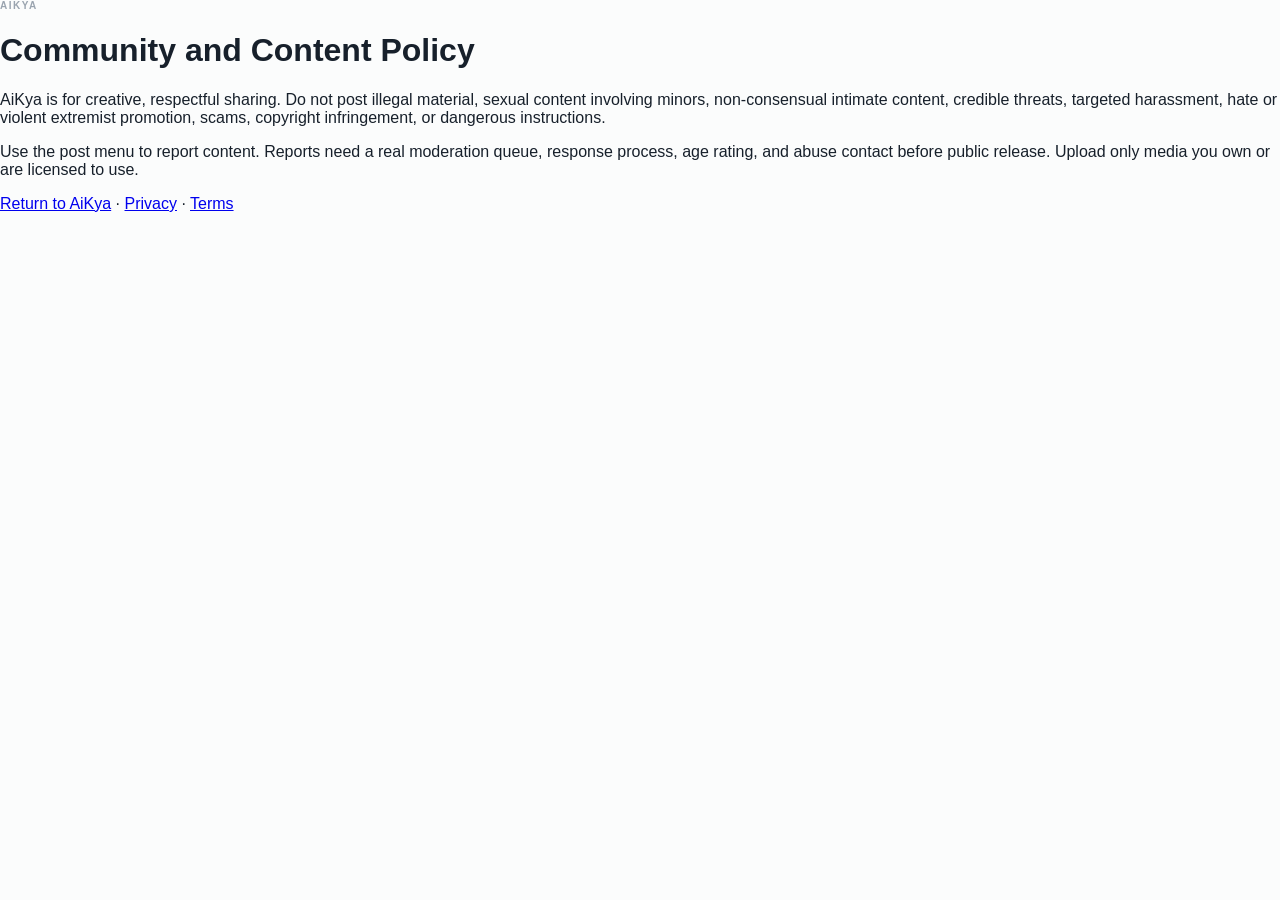
<file: content-policy.html>
<!doctype html>
<html lang="en"><head><meta charset="UTF-8"><meta name="viewport" content="width=device-width, initial-scale=1"><title>AiKya Content Policy</title><link rel="stylesheet" href="styles.css"></head><body><main class="legal-page"><p class="eyebrow">AiKya</p><h1>Community and Content Policy</h1><p>AiKya is for creative, respectful sharing. Do not post illegal material, sexual content involving minors, non-consensual intimate content, credible threats, targeted harassment, hate or violent extremist promotion, scams, copyright infringement, or dangerous instructions.</p><p>Use the post menu to report content. Reports need a real moderation queue, response process, age rating, and abuse contact before public release. Upload only media you own or are licensed to use.</p><p><a href="index.html">Return to AiKya</a> · <a href="privacy.html">Privacy</a> · <a href="terms.html">Terms</a></p></main></body></html>
</file>
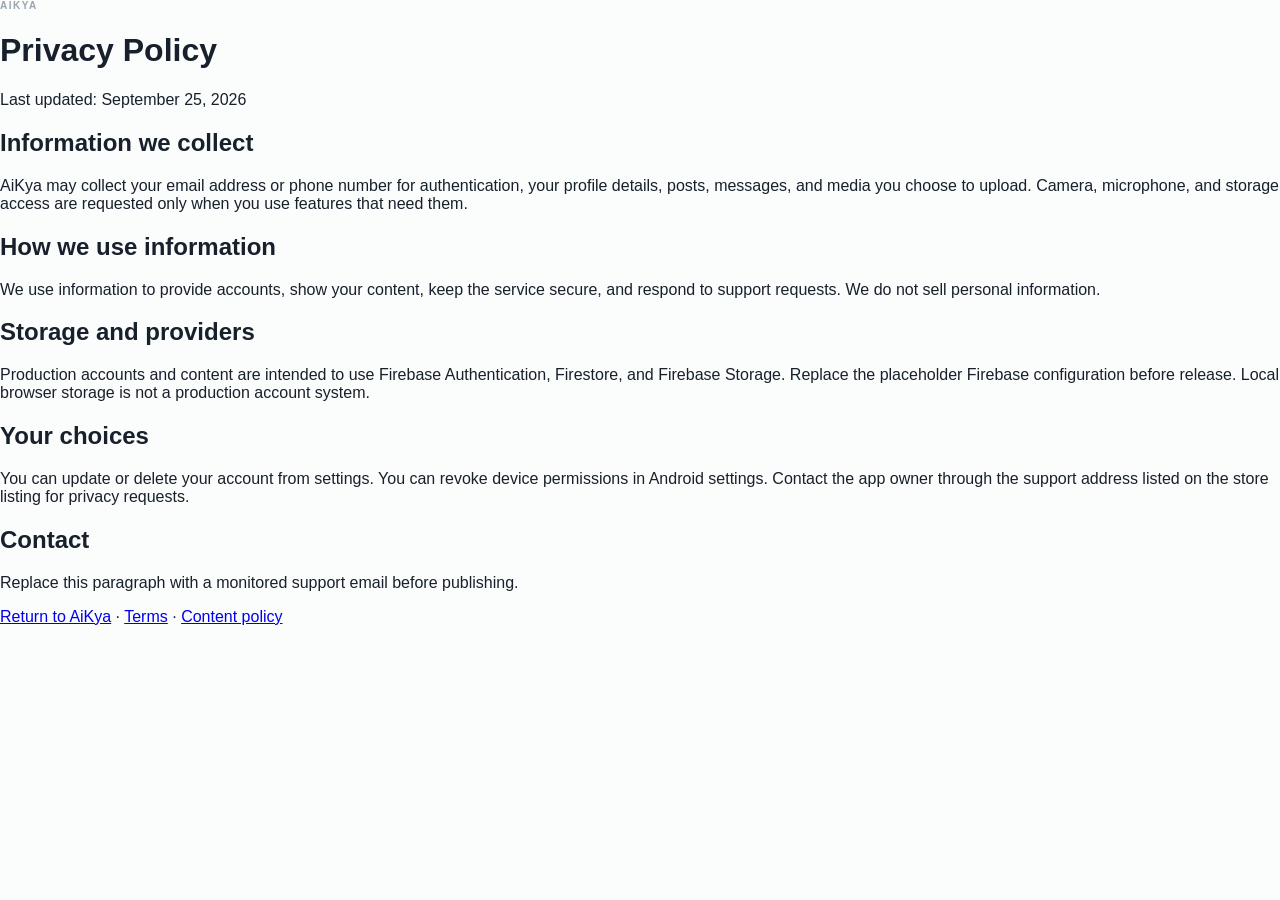
<file: privacy.html>
<!doctype html>
<html lang="en"><head><meta charset="UTF-8"><meta name="viewport" content="width=device-width, initial-scale=1"><title>AiKya Privacy Policy</title><link rel="stylesheet" href="styles.css"></head><body><main class="legal-page"><p class="eyebrow">AiKya</p><h1>Privacy Policy</h1><p>Last updated: September 25, 2026</p><h2>Information we collect</h2><p>AiKya may collect your email address or phone number for authentication, your profile details, posts, messages, and media you choose to upload. Camera, microphone, and storage access are requested only when you use features that need them.</p><h2>How we use information</h2><p>We use information to provide accounts, show your content, keep the service secure, and respond to support requests. We do not sell personal information.</p><h2>Storage and providers</h2><p>Production accounts and content are intended to use Firebase Authentication, Firestore, and Firebase Storage. Replace the placeholder Firebase configuration before release. Local browser storage is not a production account system.</p><h2>Your choices</h2><p>You can update or delete your account from settings. You can revoke device permissions in Android settings. Contact the app owner through the support address listed on the store listing for privacy requests.</p><h2>Contact</h2><p>Replace this paragraph with a monitored support email before publishing.</p><p><a href="index.html">Return to AiKya</a> · <a href="terms.html">Terms</a> · <a href="content-policy.html">Content policy</a></p></main></body></html>
</file>
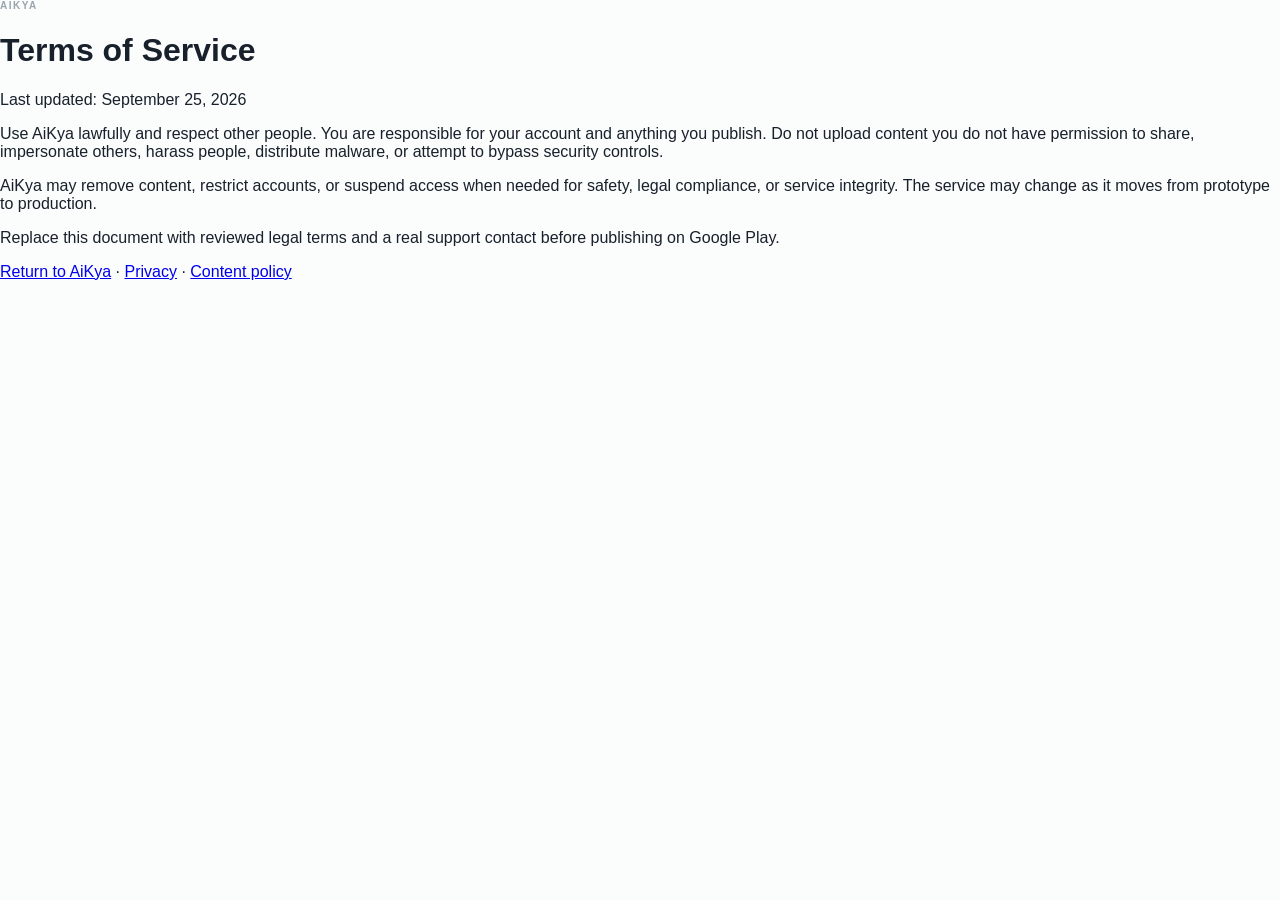
<file: terms.html>
<!doctype html>
<html lang="en"><head><meta charset="UTF-8"><meta name="viewport" content="width=device-width, initial-scale=1"><title>AiKya Terms</title><link rel="stylesheet" href="styles.css"></head><body><main class="legal-page"><p class="eyebrow">AiKya</p><h1>Terms of Service</h1><p>Last updated: September 25, 2026</p><p>Use AiKya lawfully and respect other people. You are responsible for your account and anything you publish. Do not upload content you do not have permission to share, impersonate others, harass people, distribute malware, or attempt to bypass security controls.</p><p>AiKya may remove content, restrict accounts, or suspend access when needed for safety, legal compliance, or service integrity. The service may change as it moves from prototype to production.</p><p>Replace this document with reviewed legal terms and a real support contact before publishing on Google Play.</p><p><a href="index.html">Return to AiKya</a> · <a href="privacy.html">Privacy</a> · <a href="content-policy.html">Content policy</a></p></main></body></html>
</file>
<file: styles.css>
.movies-view .stories,.movies-view .view-switcher,.movies-view .right-rail{display:none}.movies-view .content-grid{grid-template-columns:minmax(0,1fr);max-width:1180px;margin:0 auto;padding-left:5.5%;padding-right:5.5%}.movies-view .feed{min-width:0}.movies-view .movie-catalog{padding:24px}.movies-view .movie-grid{grid-template-columns:repeat(3,minmax(0,1fr))}@media(max-width:900px){.movies-view .movie-grid{grid-template-columns:repeat(2,minmax(0,1fr))}}@media(max-width:560px){.movies-view .content-grid{padding-left:16px;padding-right:16px}.movies-view .movie-catalog{padding:16px}.movies-view .movie-grid{grid-template-columns:1fr}}
.movie-catalog{padding:22px;background:#fff;border:1px solid var(--line);border-radius:14px;margin-bottom:18px}.movie-catalog-top{display:flex;align-items:end;justify-content:space-between;gap:18px}.movie-catalog h2{margin:0;font-family:var(--display);font-size:24px}.movie-search-wrap{display:flex;align-items:center;gap:8px;width:min(250px,48%);padding:9px 12px;border:1px solid var(--line);border-radius:8px;color:var(--muted)}.movie-search-wrap input{width:100%;border:0;outline:0;background:transparent;color:var(--ink);font:inherit}.movie-categories{display:flex;gap:8px;margin:20px 0;border-bottom:1px solid var(--line)}.movie-category{padding:10px 13px;border:0;border-bottom:2px solid transparent;background:transparent;color:var(--muted);font:inherit;font-weight:700;cursor:pointer}.movie-category.active{border-bottom-color:var(--coral);color:var(--ink)}.movie-grid{display:grid;grid-template-columns:repeat(2,minmax(0,1fr));gap:12px}.movie-card{display:grid;grid-template-columns:88px minmax(0,1fr);gap:12px;min-height:150px;padding:10px;border:1px solid var(--line);border-radius:10px;overflow:hidden}.movie-poster{width:88px;height:132px;object-fit:cover;border-radius:6px;background:#e9efec}.movie-poster.poster-missing{visibility:hidden}.movie-details{min-width:0;display:flex;flex-direction:column;align-items:flex-start}.movie-details h3{margin:2px 0 4px;font-size:15px;line-height:1.3}.movie-meta{margin:0 0 7px;color:var(--muted);font-size:11px}.movie-overview{display:-webkit-box;margin:0 0 8px;overflow:hidden;color:var(--muted);font-size:12px;line-height:1.45;-webkit-box-orient:vertical;-webkit-line-clamp:3}.movie-watch-link,.movie-setup a{margin-top:auto;color:#b84b3d;font-size:12px;font-weight:700;text-decoration:none}.movie-watch-link:hover,.movie-setup a:hover{text-decoration:underline}.movie-status{padding:18px 4px;color:var(--muted);font-size:13px}.movie-setup{display:grid;gap:9px;padding:18px;border:1px dashed var(--line);border-radius:9px}.movie-setup strong{color:var(--ink)}.movie-setup code{font-size:11px}.movie-retry{border:1px solid var(--line);border-radius:7px;background:#fff;padding:8px 12px;color:var(--ink);font:inherit;cursor:pointer}.tmdb-attribution{margin:20px 0 0;color:var(--muted);font-size:10px}.tmdb-attribution a{color:inherit}.dark-mode .movie-catalog,.dark-mode .movie-card{background:#1a3037;border-color:#38515a}.dark-mode .movie-category,.dark-mode .movie-catalog h2,.dark-mode .movie-details h3,.dark-mode .movie-setup strong{color:var(--ink)}@media(max-width:700px){.movie-catalog{padding:16px}.movie-catalog-top{align-items:stretch;flex-direction:column}.movie-search-wrap{width:auto}.movie-grid{grid-template-columns:1fr}.movie-card{grid-template-columns:76px minmax(0,1fr);min-height:132px}.movie-poster{width:76px;height:114px}}
.media-empty{display:grid;gap:8px;padding:28px;border:1px dashed #c7d4d0;border-radius:14px;background:#f8fbfa;color:#29444a}.media-empty span{font-size:13px;color:#6d7e80}.media-empty .media-web-search{justify-self:start;margin-top:8px}
 .dm-once select{border:1px solid var(--line);border-radius:6px;padding:4px 5px;background:#f8faf9;color:var(--ink);font-size:9px}.view-limit{color:#27866e!important}
.bubble-more{display:none;position:absolute;right:-22px;top:3px;color:#8b999f;font-size:10px}.dm-bubble{position:relative}.dm-bubble:hover .bubble-more{display:block}.message-reaction{position:absolute;bottom:-11px;right:8px;background:white;border-radius:10px;padding:2px 4px;font-size:12px}.story-progress{position:relative;height:3px;background:rgba(255,255,255,.35);border-radius:9px;margin-bottom:25px}.story-progress i{display:block;height:100%;width:0;background:#fff;border-radius:9px}.story-viewer-top{display:flex;justify-content:space-between;margin-bottom:18px}.story-viewer-top button{color:#fff;font-size:17px}.story-reactions{display:flex;justify-content:center;gap:10px;margin:18px 0}.story-reactions button{background:rgba(255,255,255,.18);border-radius:50%;width:35px;height:35px;font-size:17px}.story-reply-box{display:flex;gap:7px}.story-reply-box input{min-width:0;flex:1;border:1px solid rgba(255,255,255,.5);background:transparent;color:#fff;border-radius:18px;padding:9px 12px;outline:0}.story-reply-box input::placeholder{color:rgba(255,255,255,.75)}.story-send{background:#fff;color:#227567;border-radius:50%;width:34px}.story-view-actions{display:flex;justify-content:space-between;margin-top:17px}.story-view-actions button{color:#fff;font-size:11px;border:1px solid rgba(255,255,255,.5);border-radius:15px;padding:7px 12px}.story-owner-card{display:flex;align-items:center;gap:10px;margin-bottom:15px}.story-owner-card small,.story-owner-card b{display:block}.story-owner-card small{font-size:10px;color:var(--muted);margin-top:3px}.story-owner-card .story-large-avatar{margin:0;width:48px;height:48px;font-size:22px}.story-options,.story-management{display:flex;gap:6px;flex-wrap:wrap;margin:10px 0}.story-options button,.story-management button{border:1px solid var(--line);border-radius:7px;padding:7px 9px;font-size:10px}.story-management{justify-content:space-between;margin-top:13px}.story-management button:last-child{color:#c75f4e}.story-viewer{position:relative}@keyframes story-progress{from{width:0}to{width:100%}}
.dm-call-actions{margin-left:auto;display:flex;align-items:center;gap:5px}.dm-call-actions button{width:27px;height:27px;border-radius:7px;color:#267e6d;font-size:15px}.dm-call-actions button:hover{background:#eaf5f1}.dm-camera{color:#27866e;font-size:17px}.call-screen{text-align:center;background:linear-gradient(145deg,#12343e,#1b7669);color:white;border-radius:14px;padding:36px 20px}.call-avatar{width:86px;height:86px;margin:0 auto 16px}.call-video{display:block;width:100%;max-height:250px;object-fit:cover;border-radius:12px;margin-bottom:15px;background:#09171c}.call-status{font-size:12px;margin:10px}.end-call{background:#e96f62;color:white;border-radius:18px;padding:10px 22px;font-size:12px;font-weight:700;margin-top:15px}
.dm-layout{min-height:0}@media(max-width:560px){.dm-layout{grid-template-columns:1fr;height:560px}.dm-sidebar{display:none}.feature-panel{padding:20px}.dm-chat-header{padding:12px}.dm-thread{padding:15px 10px}}
.dm-plus-menu{display:none;position:absolute;bottom:70px;left:14px;right:14px;background:#fff;border:1px solid var(--line);border-radius:12px;padding:8px;box-shadow:0 10px 30px rgba(20,40,45,.15);grid-template-columns:1fr 1fr;gap:5px;z-index:3}.dm-plus-menu.open{display:grid}.dm-plus-menu button{padding:9px 6px;border-radius:7px;text-align:left;font-size:11px}.dm-plus-menu button:hover{background:#eaf5f1}.dm-chat{position:relative}.dm-once{display:flex!important;align-items:center;gap:4px!important;margin:0!important;font-size:9px!important;color:#6c7b82!important;white-space:nowrap}.dm-once input{width:auto!important;margin:0!important}.dm-media{display:block;max-width:180px;max-height:180px;border-radius:9px}.dm-audio{max-width:190px}.dark-mode .dm-sidebar,.dark-mode .dm-plus-menu{background:#12242b}
 .message-list{margin-bottom:14px}.message-row{display:flex;align-items:center;gap:10px;padding:12px 0;border-bottom:1px solid var(--line)}.message-row>div:last-child{flex:1}.message-row b,.message-row small{display:block}.message-row b{font-size:12px}.message-row small{color:var(--muted);font-size:11px;margin-top:4px}
.dm-layout{display:grid;grid-template-columns:185px 1fr;height:500px;margin:-8px -10px -10px;border:1px solid var(--line);border-radius:12px;overflow:hidden}.dm-sidebar{border-right:1px solid var(--line);background:#fbfcfc;padding:15px 10px}.dm-heading{display:flex;justify-content:space-between;align-items:center;padding:0 5px 13px;font-size:16px}.dm-compose,.dm-info,.dm-attach{font-size:18px;color:#64737b}.dm-search{width:100%;border:0;background:#eef2f1;border-radius:8px;padding:8px;font-size:11px;outline:0}.dm-conversations{margin-top:10px}.dm-conversation{width:100%;display:flex;align-items:center;gap:8px;text-align:left;padding:9px 5px;border-radius:9px}.dm-conversation:hover,.dm-conversation.active{background:#eaf5f1}.dm-conversation .avatar{width:31px;height:31px;font-size:11px}.dm-conversation span{min-width:0;flex:1}.dm-conversation b,.dm-conversation small{display:block;white-space:nowrap;overflow:hidden;text-overflow:ellipsis}.dm-conversation b{font-size:11px}.dm-conversation small{font-size:9px;color:var(--muted);margin-top:3px}.dm-conversation i{width:6px;height:6px;border-radius:50%;background:#63bd9c}.dm-chat{display:flex;flex-direction:column;min-width:0;background:#fff}.dm-chat-header{display:flex;align-items:center;gap:9px;padding:13px 15px;border-bottom:1px solid var(--line)}.dm-chat-header .avatar{width:32px;height:32px;font-size:11px}.dm-chat-header div:nth-child(2){flex:1}.dm-chat-header b,.dm-chat-header small{display:block}.dm-chat-header b{font-size:12px}.dm-chat-header small{font-size:10px;color:var(--muted);margin-top:2px}.dm-thread{flex:1;overflow:auto;padding:18px 14px}.dm-date{text-align:center;color:#a5afb5;font-size:9px;margin-bottom:16px}.dm-bubble-row{display:flex;margin:8px 0}.dm-bubble-row.mine{justify-content:flex-end}.dm-bubble{max-width:78%;background:#eef3f2;border-radius:15px 15px 15px 4px;padding:9px 12px;font-size:12px;line-height:1.4}.dm-bubble-row.mine .dm-bubble{background:#1d7567;color:white;border-radius:15px 15px 4px 15px}.dm-bubble small{display:block;font-size:8px;opacity:.6;margin-top:3px}.dm-composer{display:flex;align-items:center;gap:7px;border-top:1px solid var(--line);padding:10px}.dm-composer input{min-width:0;flex:1;border:1px solid var(--line);border-radius:18px;padding:9px 12px;outline:0;font-size:11px}.dm-send{background:var(--coral);color:#fff;border-radius:16px;padding:8px 12px;font-size:11px;font-weight:700}
 .feature-overlay{position:fixed;inset:0;z-index:40}.feature-backdrop{position:absolute;inset:0;background:rgba(17,33,40,.5);backdrop-filter:blur(4px)}.feature-panel{position:relative;width:min(430px,calc(100% - 28px));max-height:88vh;overflow:auto;margin:9vh auto;background:#fff;border-radius:19px;padding:26px;box-shadow:0 25px 70px rgba(0,0,0,.25)}.feature-panel h2{font:700 25px 'Syne';margin:7px 0 18px}.feature-body textarea,.feature-body input{width:100%;border:1px solid var(--line);border-radius:8px;padding:11px;margin:7px 0 10px;outline:0}.story-viewer{text-align:center;background:linear-gradient(145deg,#173e4d,#e57e69);border-radius:14px;padding:35px 20px;color:#fff}.story-progress{height:3px;background:#fff;border-radius:9px;margin-bottom:35px}.story-large-avatar{width:92px;height:92px;border-radius:50%;display:grid;place-items:center;margin:auto;background:rgba(255,255,255,.2);font:700 42px 'Syne'}.story-viewer p{line-height:1.5}.notification-item{padding:15px 4px;border-bottom:1px solid var(--line);font-size:13px}.empty-state{text-align:center;color:var(--muted);padding:20px}.music-card.playing{outline:2px solid #86cdb9}.story,.trend{cursor:pointer}
body.dark-mode{--ink:#e8f0ef;--muted:#9aa9ad;--line:#294149;--paper:#0d1a20;background:#0d1a20}.dark-mode .sidebar,.dark-mode .topbar,.dark-mode .post,.dark-mode .rail-card,.dark-mode .auth-card{background:#12242b}.dark-mode .search-wrap,.dark-mode .music-card,.dark-mode .composer-fields select,.dark-mode .composer-fields input,.dark-mode .auth-card input,.dark-mode .auth-card textarea{background:#1a3037;color:var(--ink)}.dark-mode .post-copy,.dark-mode .auth-card h2,.dark-mode .auth-card label,.dark-mode .settings-group-title{color:var(--ink)}.settings-group-title{font-size:10px;letter-spacing:1px;text-transform:uppercase;color:#9aa4ac;font-weight:700;margin:17px 0 4px}.setting-row span{display:flex;flex-direction:column}.setting-row small{font-size:10px;color:var(--muted);font-weight:400;margin-top:3px}.setting-select{display:flex!important;align-items:center;justify-content:space-between;gap:12px}.setting-select select{width:130px;border:1px solid var(--line);border-radius:7px;padding:8px;background:#f8faf9;color:var(--ink)}.settings-action{display:flex;justify-content:space-between;width:100%;padding:11px 0;border-bottom:1px solid #f0f2f2;text-align:left;font-size:12px;font-weight:600}.settings-action span{font-size:20px;color:#9aa4ac}.settings-action.danger{color:#c75f4e}
 .settings-list{border-top:1px solid var(--line);margin-top:17px;padding-top:7px}.setting-row{display:flex!important;align-items:center;justify-content:space-between;gap:10px;color:#67747d!important;margin:0!important;padding:10px 0;border-bottom:1px solid #f0f2f2}.setting-row input{width:17px!important;margin:0!important;accent-color:#27866e}
.composer-fields{display:flex;gap:8px;margin-bottom:15px}.composer-fields select,.composer-fields input{min-width:0;border:1px solid var(--line);border-radius:8px;padding:9px 10px;background:#f8faf9;outline:0;font-size:12px}.composer-fields select{width:130px}.composer-fields input{flex:1}.media-preview{width:100%;max-height:360px;object-fit:cover;border-radius:12px;margin-top:4px}.video-preview{background:#101d25}.account-button{display:flex;align-items:center;gap:8px;font-size:12px;font-weight:700}.account-avatar{width:29px;height:29px;font-size:11px}.auth-modal{display:none;position:fixed;inset:0;z-index:25}.auth-modal.open{display:block}.auth-card{position:relative;width:min(410px,calc(100% - 28px));max-height:90vh;overflow:auto;margin:7vh auto;background:#fff;border-radius:20px;padding:28px;box-shadow:0 25px 70px rgba(0,0,0,.22)}.auth-card>.close-button{position:absolute;right:18px;top:14px}.auth-brand{display:flex;align-items:center;gap:8px;font:800 23px 'Syne';margin-bottom:27px}.auth-brand .brand-mark{width:29px;height:29px;font-size:18px;border-radius:9px}.auth-card h2{font:700 25px 'Syne';margin:7px 0 18px}.auth-tabs{display:flex;gap:20px;border-bottom:1px solid var(--line);margin-bottom:18px}.auth-tab{padding:9px 0;color:#9ba4ac;font-size:12px;font-weight:700}.auth-tab.active{color:var(--ink);border-bottom:2px solid var(--coral)}.auth-card label{display:block;color:#67747d;font-size:11px;font-weight:700;margin:13px 0}.auth-card input,.auth-card textarea{display:block;width:100%;margin-top:7px;border:1px solid #dfe6e7;border-radius:8px;padding:11px;outline:0;background:#fbfcfc;font-size:13px}.auth-card input:focus,.auth-card textarea:focus{border-color:#77baa9}.auth-submit{width:100%;background:var(--deep);color:#fff;border-radius:8px;padding:12px;font-size:12px;font-weight:700;margin-top:7px}.forgot-button{display:block;margin:17px auto 0;color:#27866e;font-size:11px;font-weight:700}.auth-note,.auth-description{color:var(--muted);font-size:11px;line-height:1.5;text-align:center;margin:18px 0 0}.hidden{display:none!important}.profile-editor .large-avatar{width:62px;height:62px;margin:3px 0 18px;font-size:22px}.logout-button{display:block;width:100%;border:1px solid #f2b8ad;color:#c75f4e;border-radius:8px;padding:10px;font-size:12px;font-weight:700;margin-top:9px}
:root{--ink:#17202b;--muted:#8993a1;--line:#e9edf0;--paper:#fbfcfc;--mint:#cceee4;--coral:#ff8e72;--blue:#cfe7ff;--deep:#152d39}*{box-sizing:border-box}html,body{margin:0;min-height:100%;font-family:'DM Sans',sans-serif;color:var(--ink);background:var(--paper)}button,input,textarea{font:inherit}button{cursor:pointer;border:0;background:none;color:inherit}.app-shell{display:flex;min-height:100vh}.sidebar{width:238px;border-right:1px solid var(--line);padding:30px 20px 22px;display:flex;flex-direction:column;background:#fff;position:fixed;inset:0 auto 0 0}.brand,.mobile-brand{font:800 28px 'Syne',sans-serif;text-decoration:none;color:var(--ink);display:flex;align-items:center;gap:10px;letter-spacing:-1.5px}.brand-mark{display:grid;place-items:center;background:var(--coral);color:#fff;width:34px;height:34px;border-radius:11px;font:800 21px 'Syne';transform:rotate(-7deg)}.eyebrow{font-size:10px;letter-spacing:1.5px;text-transform:uppercase;font-weight:700;color:#9aa4af;margin:0}.sidebar>.eyebrow{margin:52px 12px 18px}.main-nav{display:grid;gap:6px}.nav-item{display:flex;align-items:center;gap:13px;width:100%;padding:12px;border-radius:12px;font-weight:600;text-align:left;transition:.2s}.nav-item:hover,.nav-item.active{background:#f1f7f6;color:#14705e}.nav-icon{font-size:20px;width:21px;text-align:center}.nav-badge{margin-left:auto;background:var(--coral);color:white;border-radius:99px;padding:2px 7px;font-size:10px}.sidebar-bottom{margin-top:auto}.mini-profile{display:flex;align-items:center;gap:10px;border-top:1px solid var(--line);padding:18px 4px 0}.mini-profile strong,.mini-profile span{display:block}.mini-profile strong{font-size:13px}.mini-profile span{font-size:11px;color:var(--muted)}.mini-profile .more{margin-left:auto;letter-spacing:2px}.avatar{width:38px;height:38px;border-radius:50%;display:grid;place-items:center;font-weight:700;color:#fff;flex:none}.avatar-self{background:linear-gradient(135deg,#183b4b,#39a490)}.avatar-maya{background:#e1a68e}.avatar-arjun{background:#7791cc}.main-content{margin-left:238px;width:calc(100% - 238px);max-width:1430px}.topbar{height:86px;border-bottom:1px solid var(--line);display:flex;align-items:center;justify-content:space-between;padding:0 5.5%;background:rgba(255,255,255,.9);position:sticky;top:0;z-index:5}.mobile-brand{display:none}.search-wrap{width:min(355px,40%);background:#f4f6f7;border-radius:12px;padding:10px 14px;display:flex;gap:9px;align-items:center;color:#9da7b1}.search-wrap input{border:0;background:transparent;outline:0;width:100%;font-size:13px}.top-actions{display:flex;align-items:center;gap:22px}.icon-button{font-size:22px;position:relative}.notification-dot{position:absolute;top:0;right:-1px;width:6px;height:6px;border-radius:50%;background:var(--coral)}.create-button{background:var(--deep);color:#fff;border-radius:11px;padding:11px 16px;font-weight:700}.create-button span{font-size:20px;vertical-align:-1px;margin-right:4px}.page-heading{display:flex;justify-content:space-between;align-items:end;padding:48px 5.5% 30px}.page-heading h1{font:700 clamp(28px,3vw,42px) 'Syne';letter-spacing:-1.8px;margin:8px 0}.accent{color:var(--coral)}.subheading{color:var(--muted);margin:0;font-size:14px}.view-switcher{display:flex;gap:24px;border-bottom:1px solid var(--line);padding:0 3px}.switch{color:#9ba3ad;padding:9px 0;font-size:13px;font-weight:700;position:relative}.switch.active{color:var(--ink)}.switch.active:after{content:'';position:absolute;bottom:-1px;left:0;right:0;height:2px;background:var(--coral)}.stories{display:flex;gap:20px;padding:0 5.5% 34px;overflow:auto}.story{text-align:center;min-width:64px;font-size:11px;color:#6d7884}.story span:last-child{display:block;margin-top:8px}.story-ring{width:65px;height:65px;border-radius:50%;padding:3px}.story-ring img{width:100%;height:100%;border-radius:50%;object-fit:cover;border:3px solid white}.ring-sky{background:#8dccdc}.ring-coral{background:#f58a6c}.ring-lime{background:#b8d376}.ring-violet{background:#9f94d1}.add-ring{border:1px dashed #bdc7cc;display:grid;place-items:center;background:transparent;color:var(--coral);font-size:26px}.content-grid{display:grid;grid-template-columns:minmax(0,650px) 310px;gap:45px;padding:0 5.5% 60px}.post{background:#fff;border:1px solid var(--line);border-radius:17px;padding:22px;margin-bottom:18px;box-shadow:0 8px 24px rgba(28,45,53,.03)}.post-header{display:flex;align-items:center;gap:10px}.avatar-wrap{position:relative}.online-dot{position:absolute;bottom:0;right:0;width:10px;height:10px;border:2px solid white;border-radius:50%;background:#6fc59b}.post-author{flex:1}.post-author strong,.post-author span{display:block}.post-author strong{font-size:13px}.post-author span{font-size:11px;color:var(--muted);margin-top:2px}.post-menu{color:#a2abb4;font-weight:700;letter-spacing:2px}.verified{display:inline-grid;place-items:center;width:13px;height:13px;border-radius:50%;background:#70bca7;color:white;font-size:9px}.post-copy{font-size:15px;line-height:1.55;margin:20px 0 15px}.hashtag{color:#29987d;font-weight:600}.post-image{height:310px;border-radius:12px;position:relative;overflow:hidden}.image-studio{background:#d8b5a4}.image-studio:before{content:'';position:absolute;inset:0;background:linear-gradient(110deg,rgba(255,245,229,.8) 0 13%,transparent 13% 60%,rgba(87,71,62,.15) 60%),linear-gradient(180deg,#ead6c5 0 55%,#765d50 55%)}.studio-shape{position:absolute;width:180px;height:180px;background:#365d57;left:30%;top:24%;border-radius:50% 50% 6px 6px;box-shadow:30px 35px 0 #c2795c}.image-label,.image-caption{position:absolute;color:white;font-size:10px;letter-spacing:1.2px}.image-label{top:18px;left:19px}.image-caption{bottom:18px;right:18px;font:700 18px 'Syne'}.post-footer{display:flex;justify-content:space-between;align-items:center;padding-top:15px}.post-actions{display:flex;gap:19px}.action{font-size:13px;color:#75818d;display:flex;align-items:center;gap:6px}.action span{font-size:22px;color:#63717d}.action b{font-size:11px;font-weight:600}.like-button.liked span{color:var(--coral)}.save-button.saved span{color:#278b78}.music-card{display:flex;align-items:center;gap:14px;background:#f0f5f4;border-radius:12px;padding:13px}.music-art{width:60px;height:60px;border-radius:9px;background:linear-gradient(135deg,#1c4d54,#ec8669);color:white;display:grid;place-items:center;font-size:30px}.music-meta{flex:1}.music-meta strong,.music-meta span{display:block}.music-meta strong{font-size:13px}.music-meta span{font-size:11px;color:var(--muted);margin:3px 0 10px}.progress{height:3px;background:#d0dbd8;border-radius:5px}.progress i{display:block;width:35%;height:100%;background:#277f71}.play-button{width:36px;height:36px;border-radius:50%;background:var(--deep);color:white;font-size:12px}.right-rail{padding-top:2px}.rail-card{background:white;border:1px solid var(--line);border-radius:16px;padding:20px;margin-bottom:17px}.card-heading{display:flex;justify-content:space-between;align-items:start;margin-bottom:17px}.card-heading h2{font:700 18px 'Syne';margin:6px 0 0}.plain-button{color:#26866e;font-size:11px;font-weight:700}.trend{display:flex;align-items:center;gap:13px;padding:13px 0;border-bottom:1px solid #f0f2f2}.trend:last-child{border-bottom:0;padding-bottom:0}.trend>span{font:700 12px 'Syne';color:#c3cbd0}.trend div{flex:1}.trend strong,.trend small{display:block}.trend strong{font-size:12px}.trend small,.person small{font-size:10px;color:var(--muted);margin-top:4px}.trend>b{color:#29977b;font-size:13px}.person{display:flex;align-items:center;gap:10px;padding:9px 0}.person>div:nth-child(2){flex:1}.person strong,.person small{display:block;font-size:12px}.avatar-person{background:#df987c;width:34px;height:34px}.avatar-person.two{background:#8d9fcf}.avatar-person.three{background:#7daf9e}.follow-button{border:1px solid #a8d7c9;border-radius:8px;color:#27866e;padding:6px 9px;font-size:11px;font-weight:700}.follow-button.following{background:#e7f4ef}.rail-footer{font-size:10px;color:#9ba4ac;line-height:2;padding:5px 5px}.rail-footer span{color:#bec5ca}.composer-modal{display:none;position:fixed;inset:0;z-index:20}.composer-modal.open{display:block}.modal-backdrop{position:absolute;inset:0;background:rgba(17,33,40,.45);backdrop-filter:blur(3px)}.composer{position:relative;width:min(520px,calc(100% - 28px));margin:12vh auto;background:#fff;border-radius:19px;padding:24px;box-shadow:0 25px 70px rgba(0,0,0,.2)}.modal-header{display:flex;justify-content:space-between}.modal-header h2{font:700 25px 'Syne';margin:7px 0 0}.close-button{font-size:27px;color:#8e989f}.composer-author{display:flex;align-items:center;gap:10px;margin:26px 0 15px;font-size:13px}.composer-author span{color:var(--muted)}textarea{width:100%;min-height:145px;resize:vertical;border:0;outline:0;font-size:17px}.composer-tools{display:flex;gap:8px;border-top:1px solid var(--line);padding-top:16px;align-items:center}.composer-tools button{font-size:12px;color:#66747d}.composer-tools .publish-button{margin-left:auto;background:var(--coral);color:white;border-radius:8px;padding:9px 16px;font-weight:700}.toast{position:fixed;bottom:24px;left:50%;transform:translate(-50%,20px);opacity:0;background:var(--deep);color:white;border-radius:9px;padding:12px 18px;font-size:12px;transition:.25s;z-index:30}.toast.show{opacity:1;transform:translate(-50%,0)}.hidden{display:none!important}@media(max-width:1050px){.content-grid{grid-template-columns:minmax(0,650px)}.right-rail{display:none}}@media(max-width:720px){.sidebar{display:none}.main-content{margin-left:0;width:100%}.topbar{height:72px;padding:0 18px;gap:12px}.mobile-brand{display:flex;font-size:21px;gap:7px}.mobile-brand .brand-mark{width:27px;height:27px;font-size:17px;border-radius:8px}.search-wrap{width:auto;flex:1;order:3}.top-actions{gap:10px}.top-actions .icon-button{display:none}.create-button{font-size:0;padding:8px 11px}.create-button span{font-size:20px}.page-heading{padding:30px 18px 23px;display:block}.page-heading h1{font-size:30px;margin:7px 0}.view-switcher{margin-top:22px;width:max-content}.stories{padding:0 18px 28px;gap:14px}.content-grid{display:block;padding:0 12px 40px}.post{padding:16px;border-radius:14px}.post-image{height:245px}.right-rail{display:none}.post-copy{font-size:14px}.search-wrap{order:initial}.top-actions{order:initial}}
</file>
